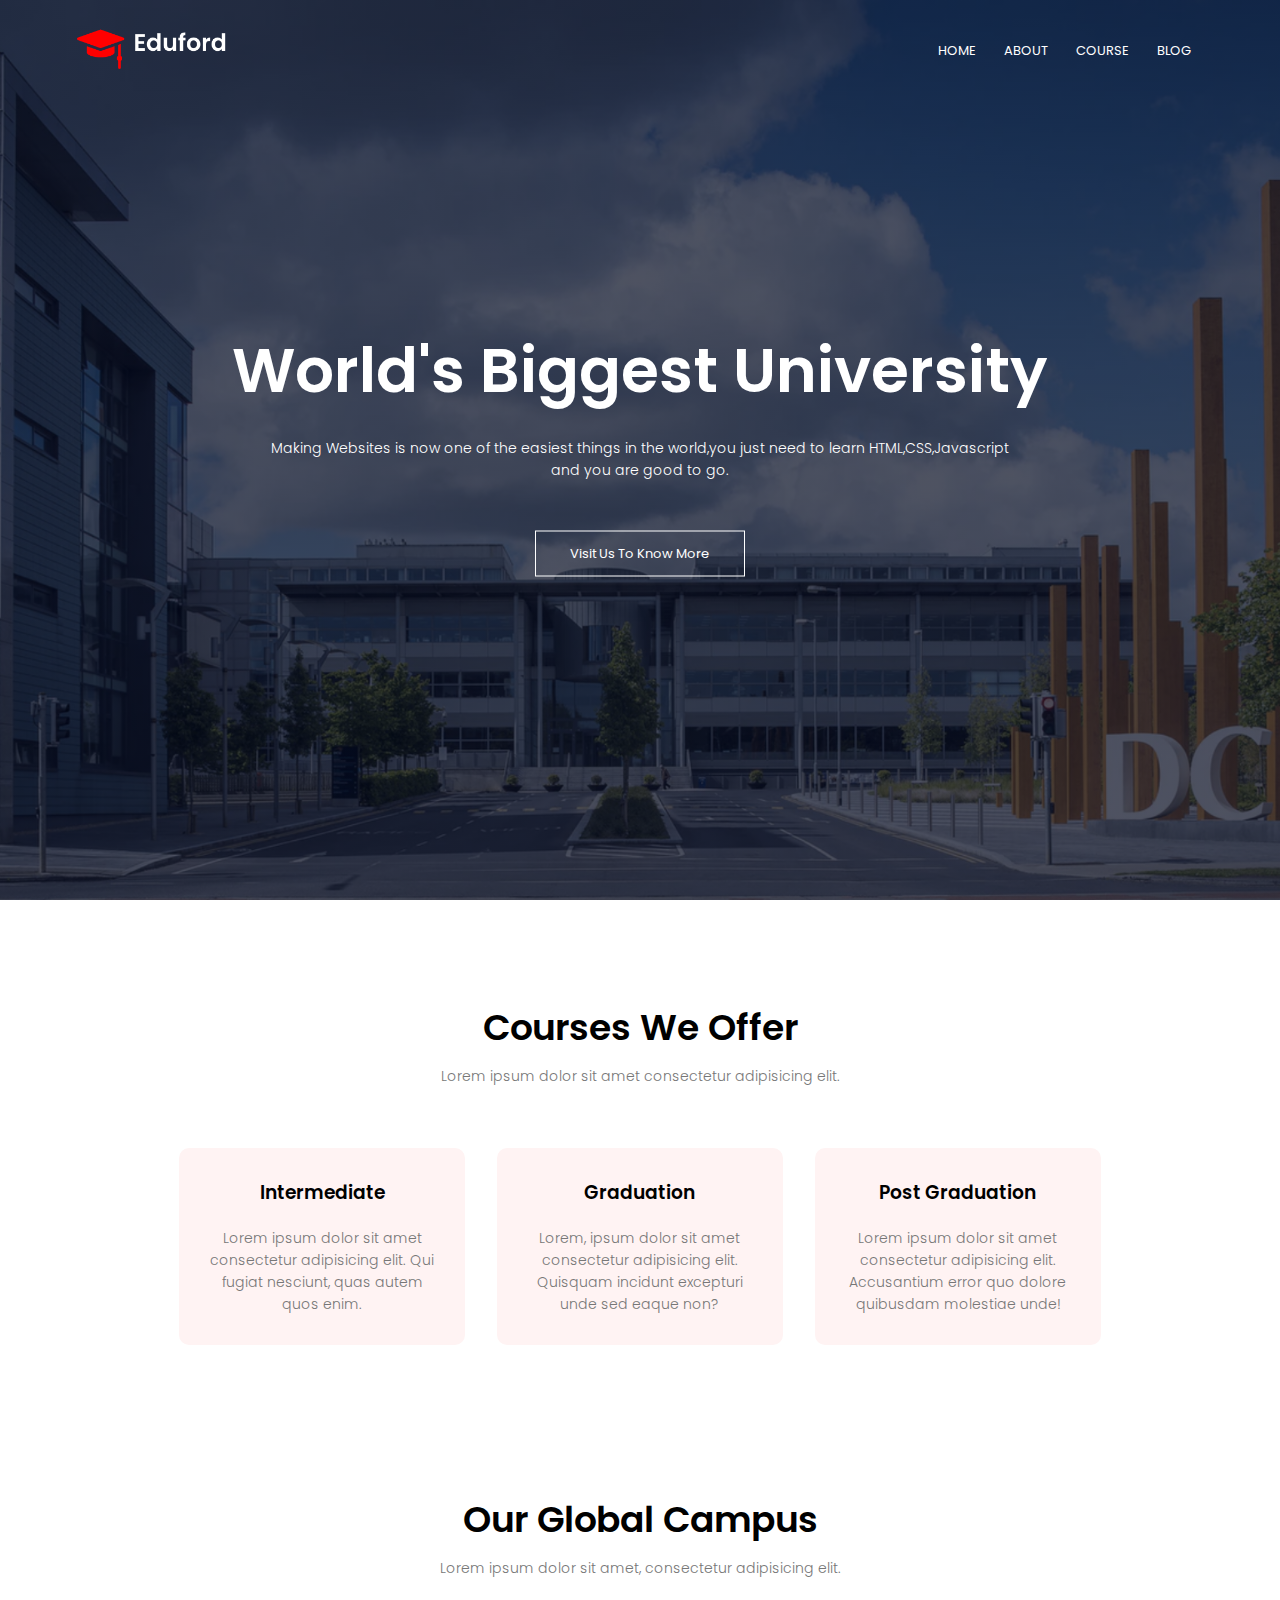
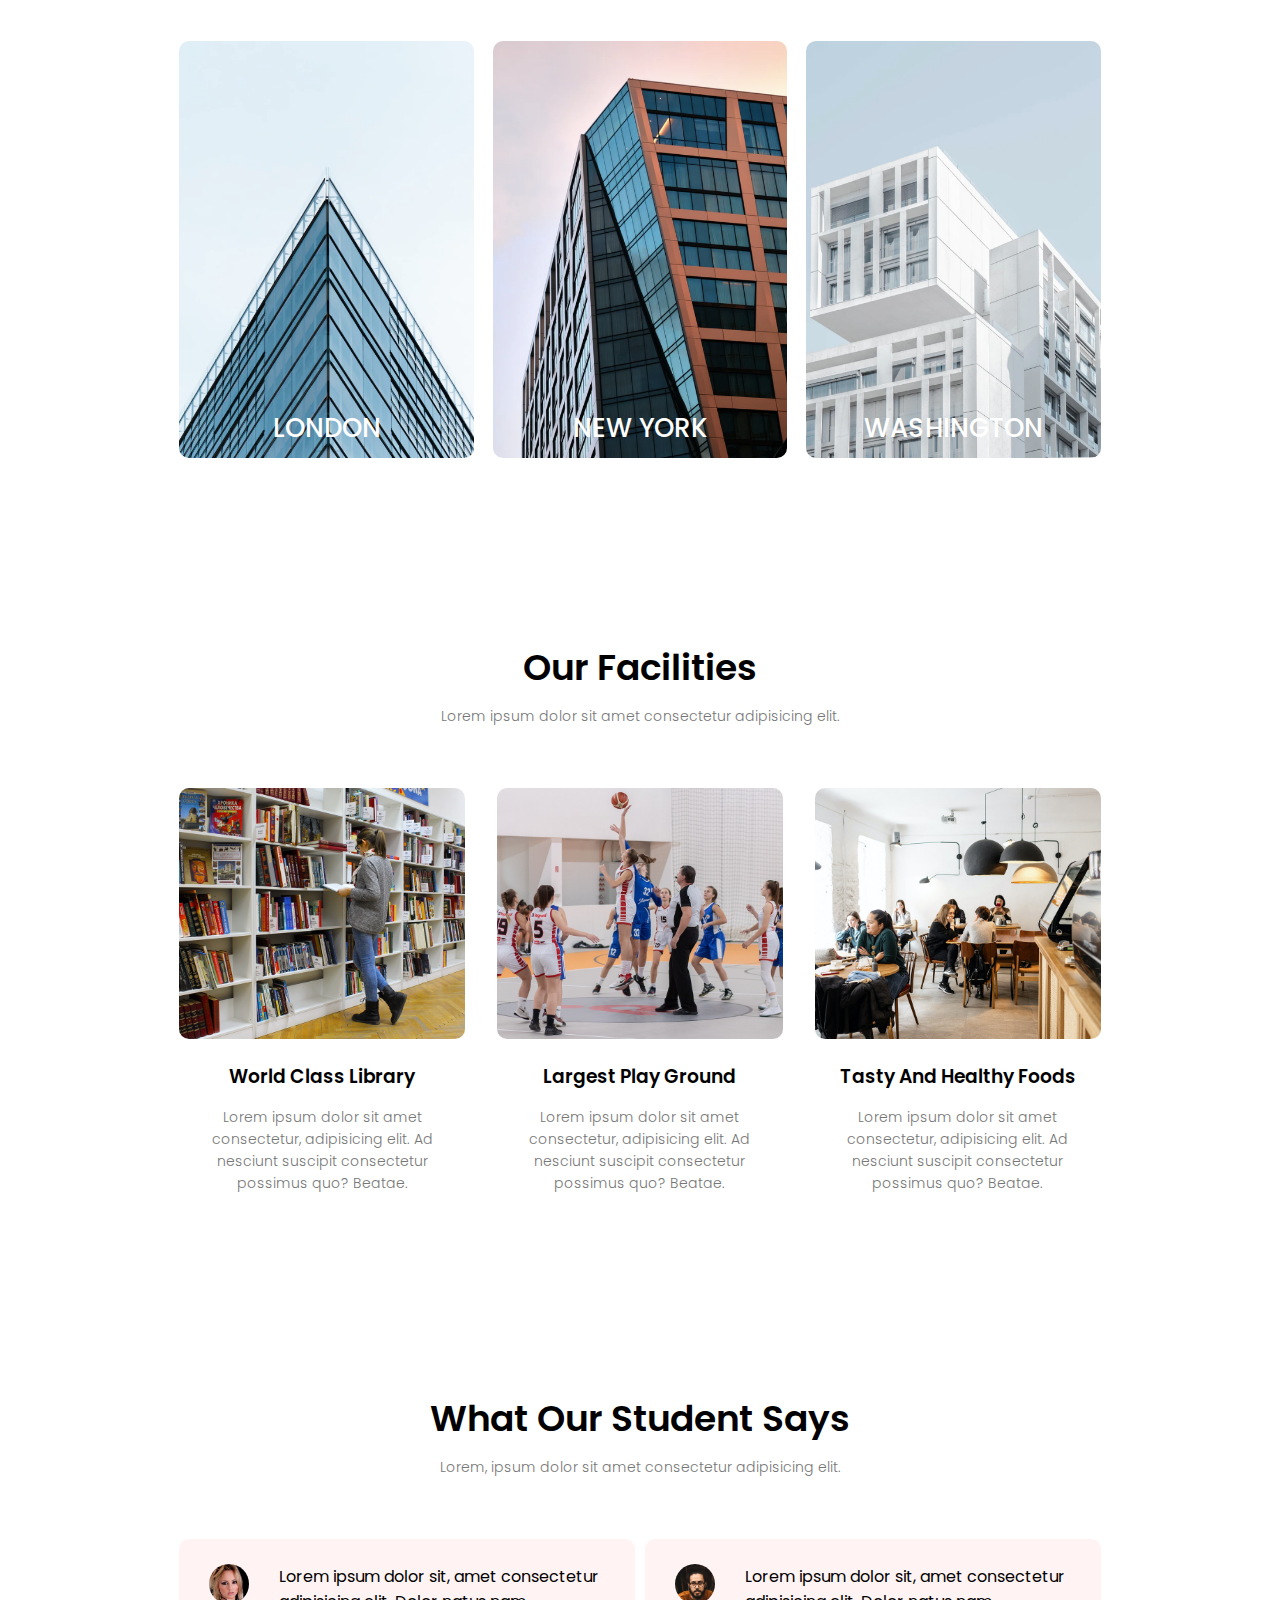
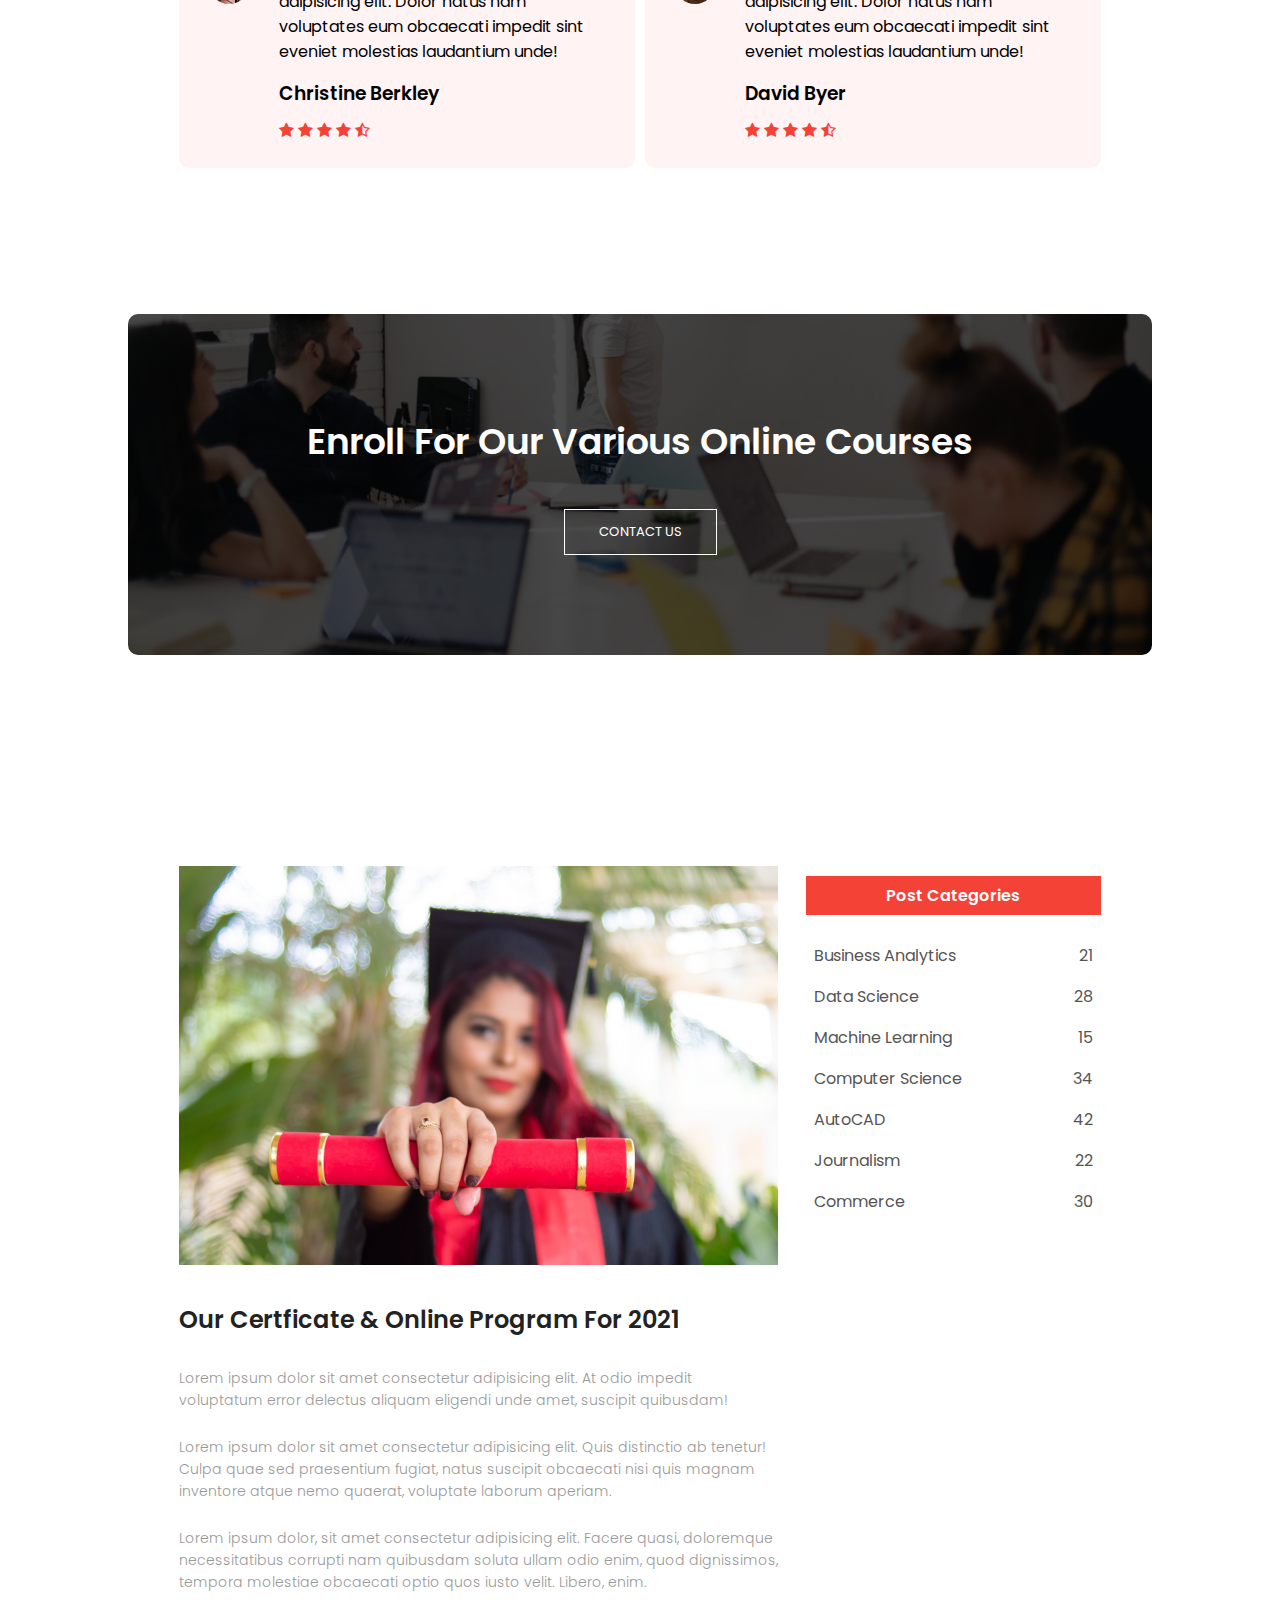
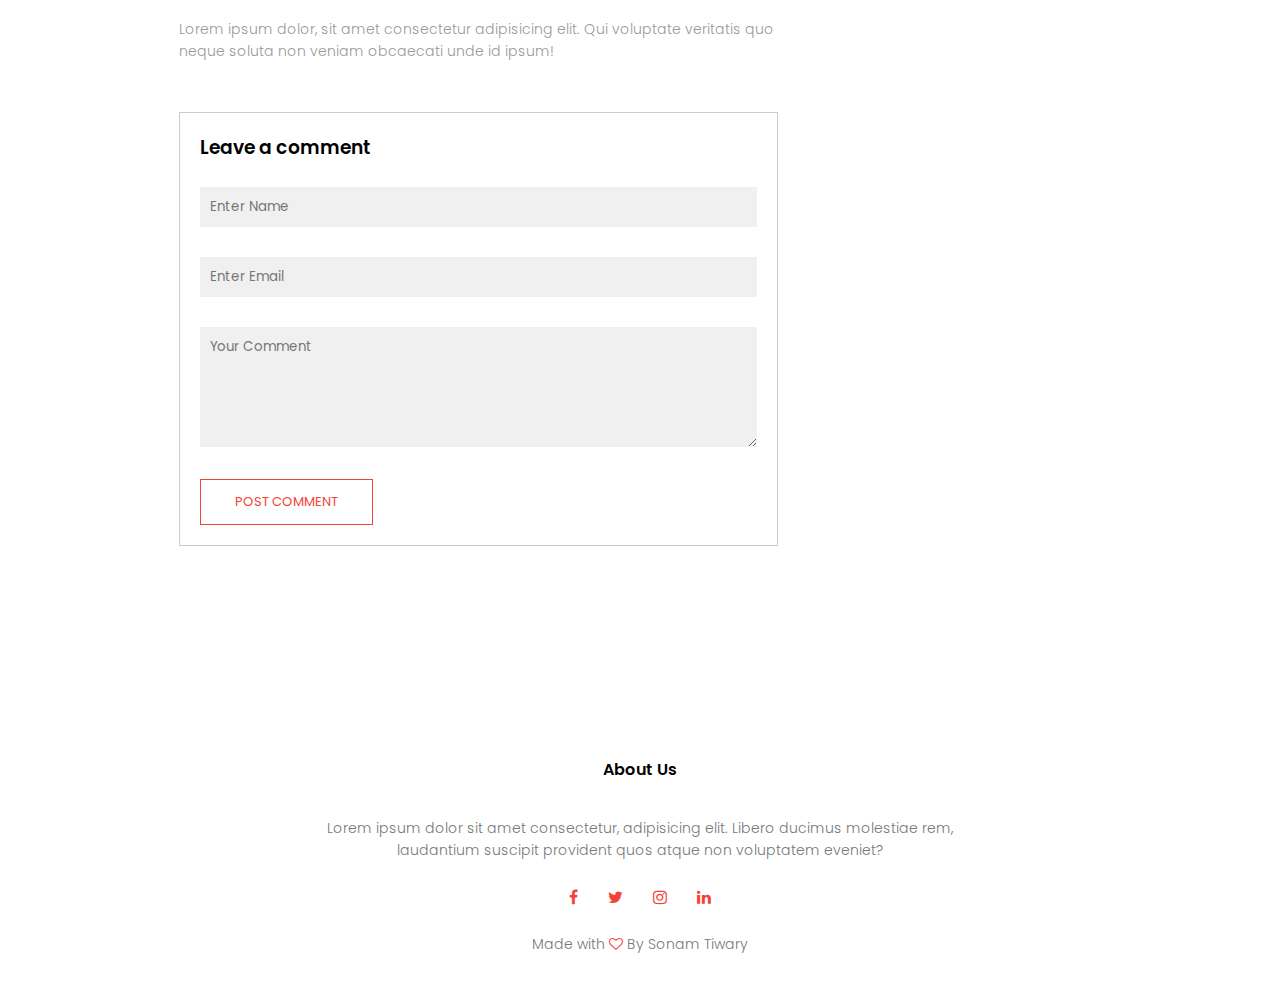
<file: index.html>
<!DOCTYPE html>
<html lang="en">
<head>
    <meta charset="UTF-8">
    <meta name="viewport" content="width=device-width, initial-scale=1.0">
    <link rel="shortcut icon" href="./images/android-chrome-512x512.png" type="image/x-icon">
    <title>Eduford University</title>
    <link rel="stylesheet" href="style.css">
    <link rel="preconnect" href="https://fonts.googleapis.com">
<link rel="preconnect" href="https://fonts.gstatic.com" crossorigin>
<link href="https://fonts.googleapis.com/css2?family=Poppins:wght@100;200;300;400;600;700&display=swap" rel="stylesheet">
<link rel="stylesheet" href="https://stackpath.bootstrapcdn.com/font-awesome/4.7.0/css/font-awesome.min.css">
</head>
<body>
    <section class="header">
        <nav>
            <a href="index.html"><img src="./images/logo.png" alt=""></a>
            <div class="nav-links">
                <i id="cut" class="fa fa-times"></i>
                <ul>
                    <li><a href="index.html">HOME</a></li>
                    <li><a href="about.html">ABOUT</a></li>
                    <li><a href="course.html">COURSE</a></li>
                    <li><a href="blog.html">BLOG</a></li>
                </ul>
            </div>
              <i id="menu" class="fa fa-bars"></i>
        </nav>

      <div class="text-box">
        <h1>World's Biggest University</h1>
        <p>Making Websites is now one of the easiest things in the world,you just need to learn HTML,CSS,Javascript <br>and you are good to go.</p>
        <a href="" class="hero-btn">Visit Us To Know More</a>
      </div>  
    </section>

    <section class="course">
        <h1>Courses We Offer</h1>
        <p>Lorem ipsum dolor sit amet consectetur adipisicing elit.</p>
        <div class="row">
            <div class="course-col">
                <h3>Intermediate</h3>
                <p>Lorem ipsum dolor sit amet consectetur adipisicing elit. Qui fugiat nesciunt, quas autem quos enim.</p>
            </div>
            <div class="course-col">
                <h3>Graduation</h3>
                <p>Lorem, ipsum dolor sit amet consectetur adipisicing elit. Quisquam incidunt excepturi unde sed eaque non?</p>
            </div>
            <div class="course-col">
                <h3>Post Graduation</h3>
                <p>Lorem ipsum dolor sit amet consectetur adipisicing elit. Accusantium error quo dolore quibusdam molestiae unde!</p>
            </div>
        </div>
    </section>

    <section class="campus">
        <h1>Our Global Campus</h1>
        <p>Lorem ipsum dolor sit amet, consectetur adipisicing elit.</p>
        <div class="row">
            <div class="campus-col">
                <img src="./images/london.png" alt="">
                <div class="layer">
                    <h3>LONDON</h3>
                </div>
            </div>
            <div class="campus-col">
                <img src="./images/newyork.png" alt="">
                <div class="layer">
                    <h3>NEW YORK</h3>
                </div>
            </div>
            <div class="campus-col">
                <img src="./images/washington.png" alt="">
                <div class="layer">
                    <h3>WASHINGTON</h3>
                </div>
            </div>
        </div>
    </section>

    <section class="facilities">
        <h1>Our Facilities</h1>
        <p>Lorem ipsum dolor sit amet consectetur adipisicing elit.</p>
        <div class="row">
            <div class="facilities-col">
                <img src="./images/library.png" alt="">
                <h3>World Class Library</h3>
                <p>Lorem ipsum dolor sit amet consectetur, adipisicing elit. Ad nesciunt suscipit consectetur possimus quo? Beatae.</p>
            </div>
            <div class="facilities-col">
                <img src="./images/basketball.png" alt="">
                <h3>Largest Play Ground</h3>
                <p>Lorem ipsum dolor sit amet consectetur, adipisicing elit. Ad nesciunt suscipit consectetur possimus quo? Beatae.</p>
            </div>
            <div class="facilities-col">
                <img src="./images/cafeteria.png" alt="">
                <h3>Tasty And Healthy Foods</h3>
                <p>Lorem ipsum dolor sit amet consectetur, adipisicing elit. Ad nesciunt suscipit consectetur possimus quo? Beatae.</p>
            </div>
        </div>
    </section>

    <section class="testimonials">
        <h1>What Our Student Says</h1>
        <p>Lorem, ipsum dolor sit amet consectetur adipisicing elit.</p>
        <div class="row">
            <div class="testimonials-col">
                <img src="images/user1.jpg">
                <div>
                    Lorem ipsum dolor sit, amet consectetur adipisicing elit. Dolor natus nam voluptates eum obcaecati impedit sint eveniet molestias laudantium unde!
                    <h3>Christine Berkley</h3>
                    <i class="fa fa-star"></i>
                    <i class="fa fa-star"></i>
                    <i class="fa fa-star"></i>
                    <i class="fa fa-star"></i>
                    <i class="fa fa-star-half-o"></i>
                </div>
            </div>
            <div class="testimonials-col">
                <img src="images/user2.jpg">
                <div>
                    Lorem ipsum dolor sit, amet consectetur adipisicing elit. Dolor natus nam voluptates eum obcaecati impedit sint eveniet molestias laudantium unde!
                    <h3>David Byer</h3>
                    <i class="fa fa-star"></i>
                    <i class="fa fa-star"></i>
                    <i class="fa fa-star"></i>
                    <i class="fa fa-star"></i>
                    <i class="fa fa-star-half-o"></i>
                </div>
            </div>
        </div>
    </section>
    

    <section class="cta">
        <h1>Enroll For Our Various Online Courses</h1>
        <a href="" class="hero-btn">CONTACT US</a>
    </section>
    <section class="blog-content">
        <div class="row">
            <div class="blog-left">
                <img src="./images/certificate.jpg" alt="">
                <h2>Our Certficate & Online Program For 2021</h2>
                <p>Lorem ipsum dolor sit amet consectetur adipisicing elit. At odio impedit voluptatum error delectus aliquam eligendi unde amet, suscipit quibusdam!</p>
                <br>
                <p>Lorem ipsum dolor sit amet consectetur adipisicing elit. Quis distinctio ab tenetur! Culpa quae sed praesentium fugiat, natus suscipit obcaecati nisi quis magnam inventore atque nemo quaerat, voluptate laborum aperiam.</p>
                <br>
                <p>Lorem ipsum dolor, sit amet consectetur adipisicing elit. Facere quasi, doloremque necessitatibus corrupti nam quibusdam soluta ullam odio enim, quod dignissimos, tempora molestiae obcaecati optio quos iusto velit. Libero, enim.</p>
                <br>
                 <p>Lorem ipsum dolor, sit amet consectetur adipisicing elit. Qui voluptate veritatis quo neque soluta non veniam obcaecati unde id ipsum!</p>

                 <div class="comment-box">
                    <h3>Leave a comment</h3>
                    <form class="comment-form">
                        <input type="text" placeholder="Enter Name">
                        <input type="text" placeholder="Enter Email">
                        <textarea rows="5" placeholder="Your Comment"></textarea>
                        <button type="submit" class="hero-btn red-btn">POST COMMENT</button>

                    </form>
                 </div>
            </div>
            <div class="blog-right">
                <h3>Post Categories</h3>
                <div>
                    <span>Business Analytics</span>
                    <span>21</span>
                </div>
                <div>
                    <span>Data Science</span>
                    <span>28</span>
                </div>
                <div>
                    <span>Machine Learning</span>
                    <span>15</span>
                </div>
                <div>
                    <span>Computer Science</span>
                    <span>34</span>
                </div>
                <div>
                    <span>AutoCAD</span>
                    <span>42</span>
                </div>
                <div>
                    <span>Journalism</span>
                    <span>22</span>
                </div>
                <div>
                    <span>Commerce</span>
                    <span>30</span>
                </div>
            </div>
        </div>
    </section>

    <section class="footer">
        <h4>About Us</h4>
        <p>Lorem ipsum dolor sit amet consectetur, adipisicing elit. Libero ducimus molestiae rem, <br> laudantium suscipit provident quos atque non voluptatem eveniet?</p>
        <div class="icons">
            <i class="fa fa-facebook"></i>
            <i class="fa fa-twitter"></i>
            <i class="fa fa-instagram"></i>
            <i class="fa fa-linkedin"></i>
        </div>
        <p>Made with <i class="fa fa-heart-o"></i> By Sonam Tiwary </p>
    </section>

    <script src="script.js"></script>
</body>
</html>
</file>
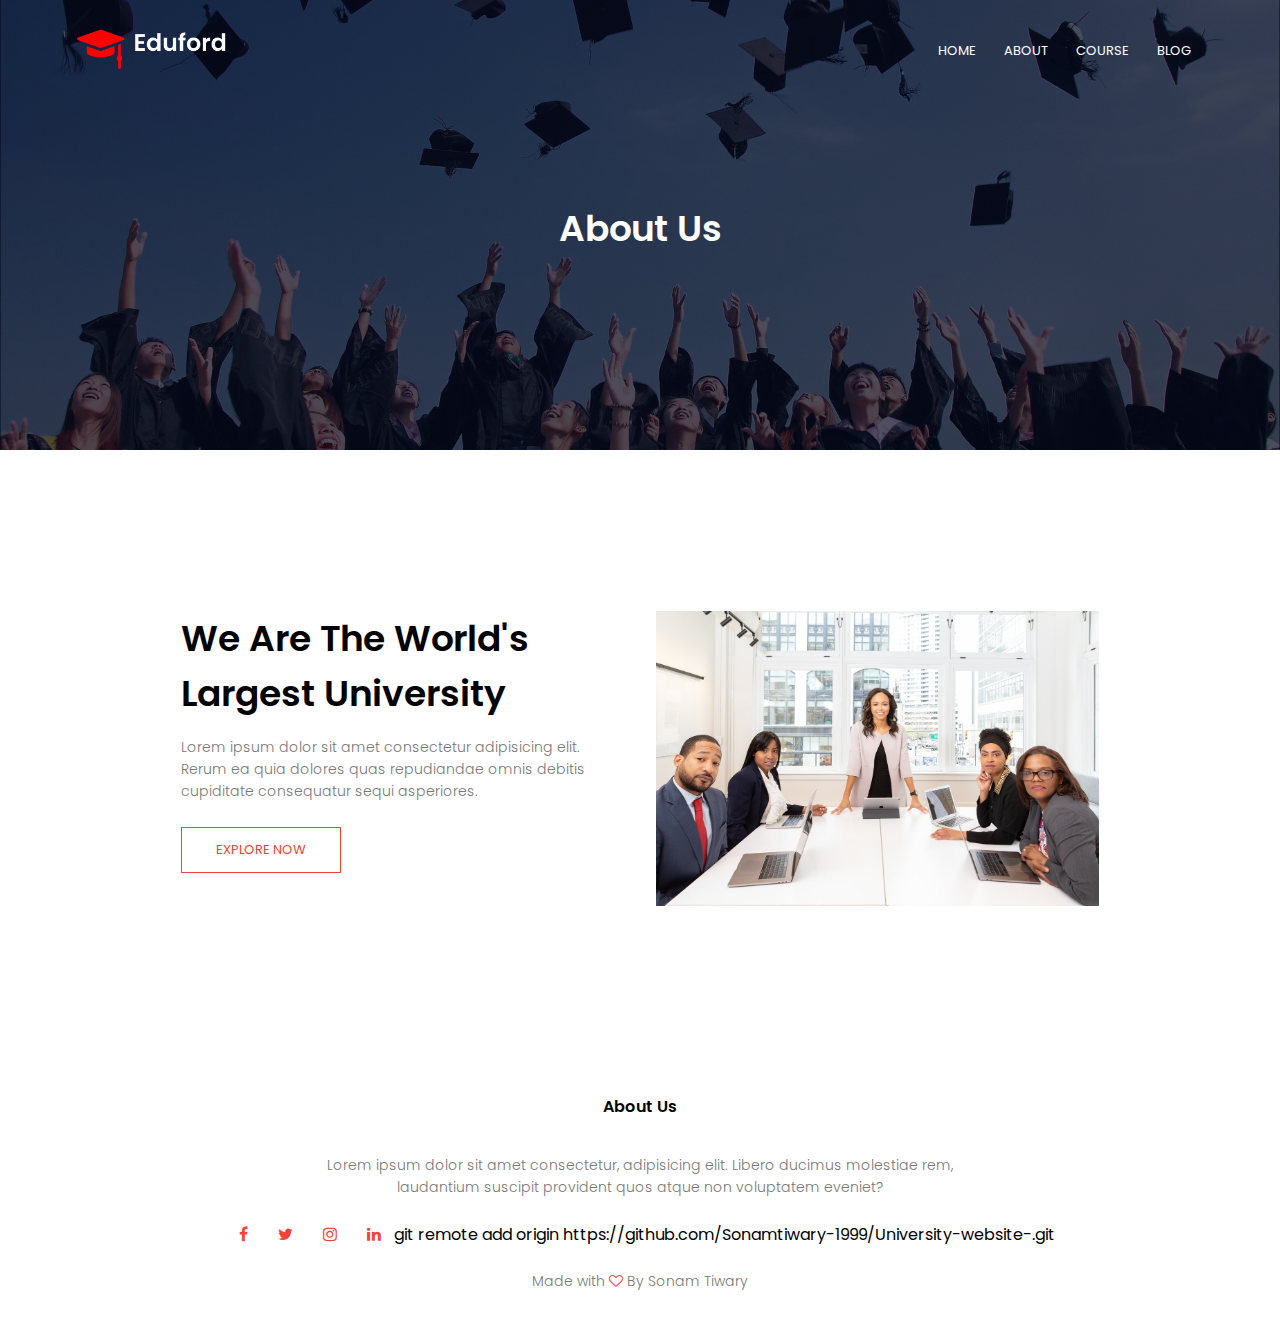
<file: about.html>
<!DOCTYPE html>
<html lang="en">
<head>
    <meta charset="UTF-8">
    <meta name="viewport" content="width=device-width, initial-scale=1.0">
    <link rel="shortcut icon" href="./images/android-chrome-512x512.png" type="image/x-icon">
    <title>Eduford University</title>
    <link rel="stylesheet" href="style.css">
    <link rel="preconnect" href="https://fonts.googleapis.com">
<link rel="preconnect" href="https://fonts.gstatic.com" crossorigin>
<link href="https://fonts.googleapis.com/css2?family=Poppins:wght@100;200;300;400;600;700&display=swap" rel="stylesheet">
<link rel="stylesheet" href="https://stackpath.bootstrapcdn.com/font-awesome/4.7.0/css/font-awesome.min.css">
</head>
<body>
    <section class="sub-header">
        <nav>
            <a href="index.html"><img src="./images/logo.png" alt=""></a>
            <div class="nav-links">
                <i id="cut" class="fa fa-times"></i>
                <ul>
                    <li><a href="index.html">HOME</a></li>
                    <li><a href="about.html">ABOUT</a></li>
                    <li><a href="course.html">COURSE</a></li>
                    <li><a href="blog.html">BLOG</a></li>
                    <!-- <li><a href="">CONTACT</a></li> -->
                </ul>
            </div>
              <i id="menu" class="fa fa-bars"></i>
        </nav>
        <h1>About Us</h1>
    </section>

    <section class="about-us">
        <div class="row">
            <div class="about-col">
                <h1>We Are The World's Largest University</h1>
                <p>Lorem ipsum dolor sit amet consectetur adipisicing elit. Rerum ea quia dolores quas repudiandae omnis debitis cupiditate consequatur sequi asperiores.</p>
                <a href="" class="hero-btn red-btn">EXPLORE NOW</a>
            </div>
            <div class="about-col">
                <img src="./images/about.jpg">
            </div>
        </div>
    </section>



    <section class="footer">
        <h4>About Us</h4>
        <p>Lorem ipsum dolor sit amet consectetur, adipisicing elit. Libero ducimus molestiae rem, <br> laudantium suscipit provident quos atque non voluptatem eveniet?</p>
        <div class="icons">
            <i class="fa fa-facebook"></i>
            <i class="fa fa-twitter"></i>
            <i class="fa fa-instagram"></i>
            <i class="fa fa-linkedin"></i>git remote add origin https://github.com/Sonamtiwary-1999/University-website-.git

        </div>
        <p>Made with <i class="fa fa-heart-o"></i> By Sonam Tiwary </p>
    </section>

    <script src="script.js"></script>
</body>
</html>
</file>
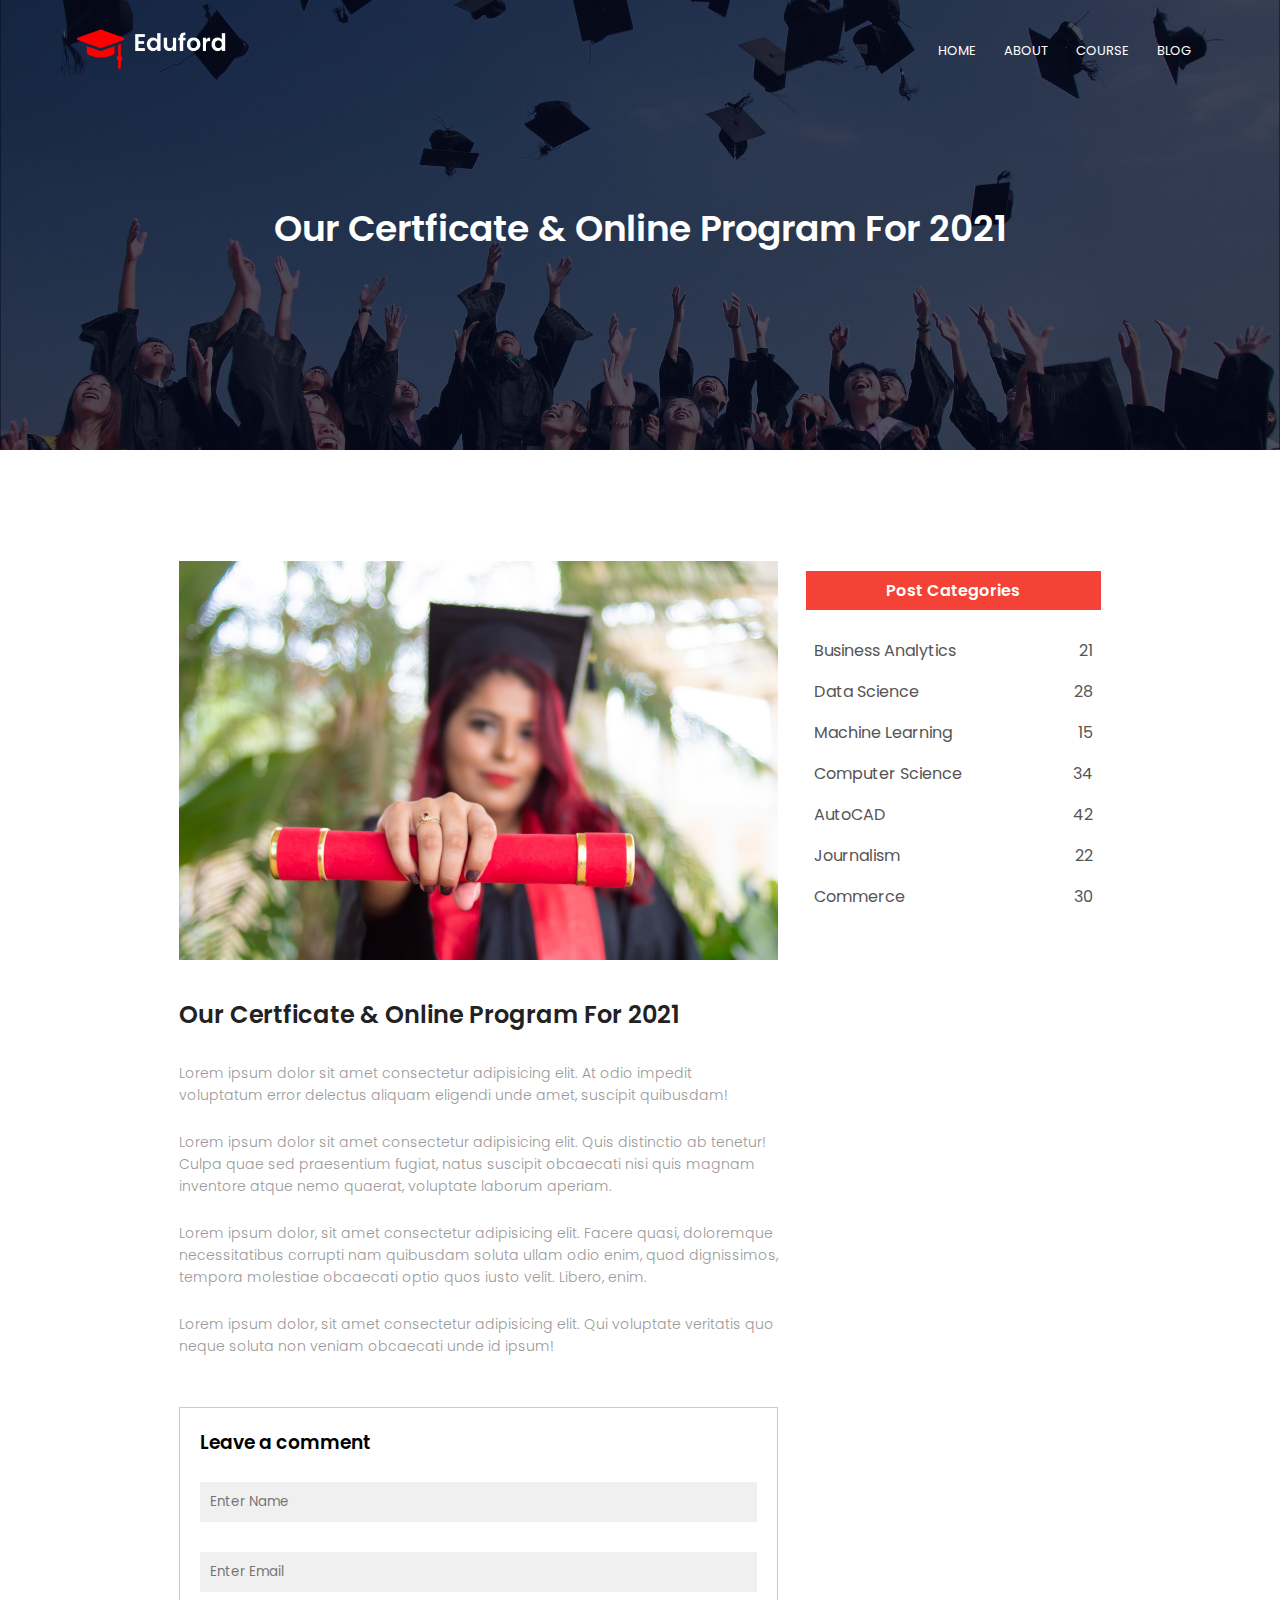
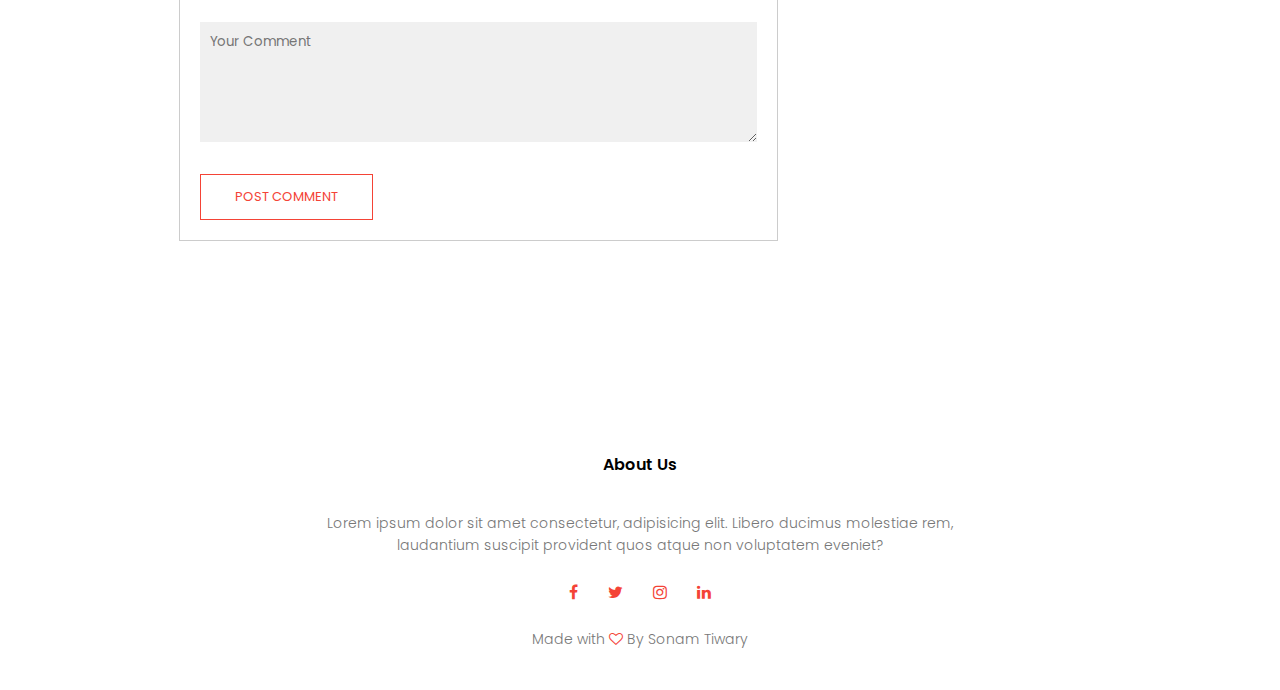
<file: blog.html>
<!DOCTYPE html>
<html lang="en">
<head>
    <meta charset="UTF-8">
    <meta name="viewport" content="width=device-width, initial-scale=1.0">
    <link rel="shortcut icon" href="./images/android-chrome-512x512.png" type="image/x-icon">
    <title>Eduford University</title>
    <link rel="stylesheet" href="style.css">
    <link rel="preconnect" href="https://fonts.googleapis.com">
<link rel="preconnect" href="https://fonts.gstatic.com" crossorigin>
<link href="https://fonts.googleapis.com/css2?family=Poppins:wght@100;200;300;400;600;700&display=swap" rel="stylesheet">
<link rel="stylesheet" href="https://stackpath.bootstrapcdn.com/font-awesome/4.7.0/css/font-awesome.min.css">
</head>
<body>
    <section class="sub-header">
        <nav>
            <a href="index.html"><img src="./images/logo.png" alt=""></a>
            <div class="nav-links">
                <i id="cut" class="fa fa-times"></i>
                <ul>
                    <li><a href="index.html">HOME</a></li>
                    <li><a href="about.html">ABOUT</a></li>
                    <li><a href="course.html">COURSE</a></li>
                    <li><a href="blog.html">BLOG</a></li>
                    
                </ul>
            </div>
              <i id="menu" class="fa fa-bars"></i>
        </nav>
       <h1>Our Certficate & Online Program For 2021</h1>
        
    </section>

    <section class="blog-content">
        <div class="row">
            <div class="blog-left">
                <img src="./images/certificate.jpg" alt="">
                <h2>Our Certficate & Online Program For 2021</h2>
                <p>Lorem ipsum dolor sit amet consectetur adipisicing elit. At odio impedit voluptatum error delectus aliquam eligendi unde amet, suscipit quibusdam!</p>
                <br>
                <p>Lorem ipsum dolor sit amet consectetur adipisicing elit. Quis distinctio ab tenetur! Culpa quae sed praesentium fugiat, natus suscipit obcaecati nisi quis magnam inventore atque nemo quaerat, voluptate laborum aperiam.</p>
                <br>
                <p>Lorem ipsum dolor, sit amet consectetur adipisicing elit. Facere quasi, doloremque necessitatibus corrupti nam quibusdam soluta ullam odio enim, quod dignissimos, tempora molestiae obcaecati optio quos iusto velit. Libero, enim.</p>
                <br>
                 <p>Lorem ipsum dolor, sit amet consectetur adipisicing elit. Qui voluptate veritatis quo neque soluta non veniam obcaecati unde id ipsum!</p>

                 <div class="comment-box">
                    <h3>Leave a comment</h3>
                    <form class="comment-form">
                        <input type="text" placeholder="Enter Name">
                        <input type="text" placeholder="Enter Email">
                        <textarea rows="5" placeholder="Your Comment"></textarea>
                        <button type="submit" class="hero-btn red-btn">POST COMMENT</button>

                    </form>
                 </div>
            </div>
            <div class="blog-right">
                <h3>Post Categories</h3>
                <div>
                    <span>Business Analytics</span>
                    <span>21</span>
                </div>
                <div>
                    <span>Data Science</span>
                    <span>28</span>
                </div>
                <div>
                    <span>Machine Learning</span>
                    <span>15</span>
                </div>
                <div>
                    <span>Computer Science</span>
                    <span>34</span>
                </div>
                <div>
                    <span>AutoCAD</span>
                    <span>42</span>
                </div>
                <div>
                    <span>Journalism</span>
                    <span>22</span>
                </div>
                <div>
                    <span>Commerce</span>
                    <span>30</span>
                </div>
            </div>
        </div>
    </section>

    <section class="footer">
        <h4>About Us</h4>
        <p>Lorem ipsum dolor sit amet consectetur, adipisicing elit. Libero ducimus molestiae rem, <br> laudantium suscipit provident quos atque non voluptatem eveniet?</p>
        <div class="icons">
            <i class="fa fa-facebook"></i>
            <i class="fa fa-twitter"></i>
            <i class="fa fa-instagram"></i>
            <i class="fa fa-linkedin"></i>
        </div>
        <p>Made with <i class="fa fa-heart-o"></i> By Sonam Tiwary </p>
    </section>

    <script src="script.js"></script>
</body>
</html>
</file>
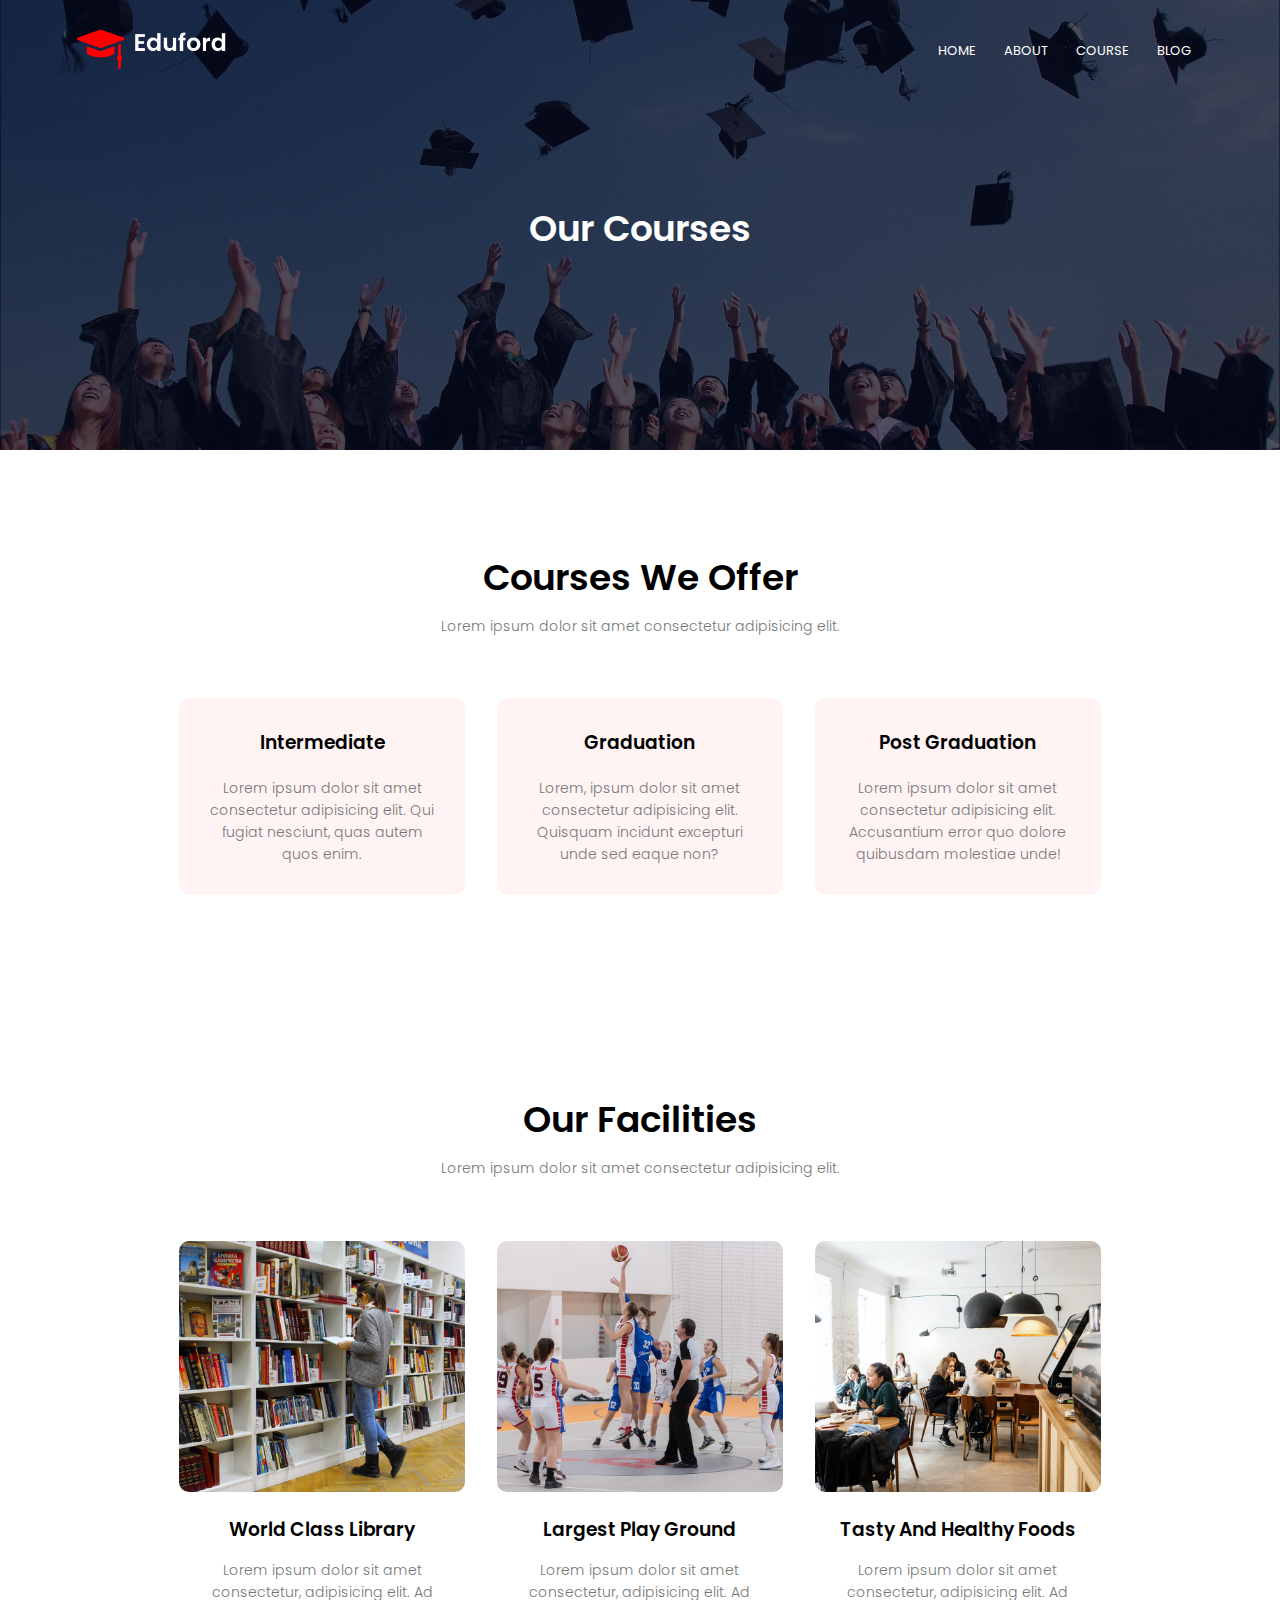
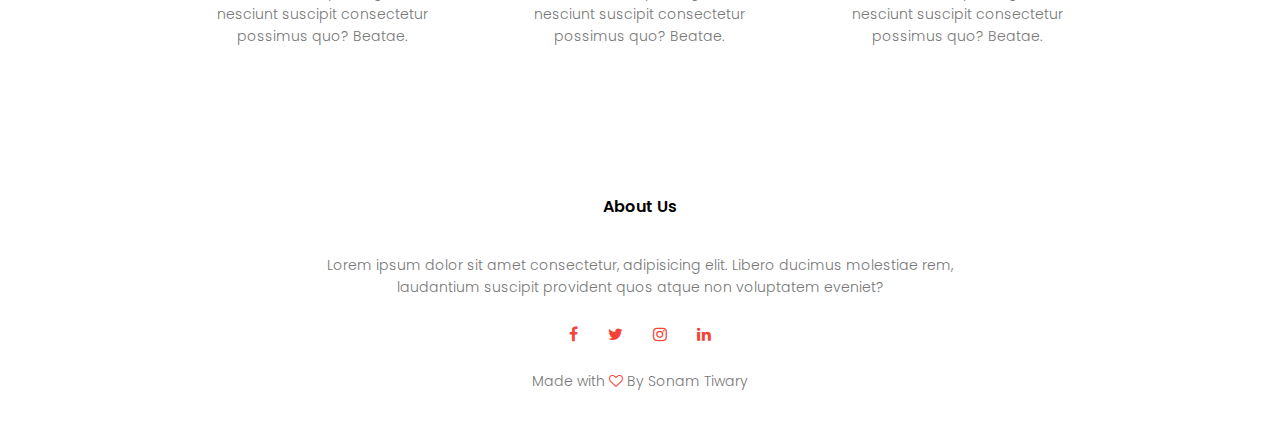
<file: course.html>
<!DOCTYPE html>
<html lang="en">
<head>
    <meta charset="UTF-8">
    <meta name="viewport" content="width=device-width, initial-scale=1.0">
    <link rel="shortcut icon" href="./images/android-chrome-512x512.png" type="image/x-icon">
    <title>Eduford University</title>
    <link rel="stylesheet" href="style.css">
    <link rel="preconnect" href="https://fonts.googleapis.com">
<link rel="preconnect" href="https://fonts.gstatic.com" crossorigin>
<link href="https://fonts.googleapis.com/css2?family=Poppins:wght@100;200;300;400;600;700&display=swap" rel="stylesheet">
<link rel="stylesheet" href="https://stackpath.bootstrapcdn.com/font-awesome/4.7.0/css/font-awesome.min.css">
</head>
<body>
    <section class="sub-header">
        <nav>
            <a href="index.html"><img src="./images/logo.png" alt=""></a>
            <div class="nav-links">
                <i id="cut" class="fa fa-times"></i>
                <ul>
                    <li><a href="index.html">HOME</a></li>
                    <li><a href="about.html">ABOUT</a></li>
                    <li><a href="course.html">COURSE</a></li>
                    <li><a href="blog.html">BLOG</a></li>
                   
                </ul>
            </div>
              <i id="menu" class="fa fa-bars"></i>
        </nav>
        <h1>Our Courses</h1>
        
    </section>

    <section class="course">
        <h1>Courses We Offer</h1>
        <p>Lorem ipsum dolor sit amet consectetur adipisicing elit.</p>
        <div class="row">
            <div class="course-col">
                <h3>Intermediate</h3>
                <p>Lorem ipsum dolor sit amet consectetur adipisicing elit. Qui fugiat nesciunt, quas autem quos enim.</p>
            </div>
            <div class="course-col">
                <h3>Graduation</h3>
                <p>Lorem, ipsum dolor sit amet consectetur adipisicing elit. Quisquam incidunt excepturi unde sed eaque non?</p>
            </div>
            <div class="course-col">
                <h3>Post Graduation</h3>
                <p>Lorem ipsum dolor sit amet consectetur adipisicing elit. Accusantium error quo dolore quibusdam molestiae unde!</p>
            </div>
        </div>
    </section>

    <section class="facilities">
        <h1>Our Facilities</h1>
        <p>Lorem ipsum dolor sit amet consectetur adipisicing elit.</p>
        <div class="row">
            <div class="facilities-col">
                <img src="./images/library.png" alt="">
                <h3>World Class Library</h3>
                <p>Lorem ipsum dolor sit amet consectetur, adipisicing elit. Ad nesciunt suscipit consectetur possimus quo? Beatae.</p>
            </div>
            <div class="facilities-col">
                <img src="./images/basketball.png" alt="">
                <h3>Largest Play Ground</h3>
                <p>Lorem ipsum dolor sit amet consectetur, adipisicing elit. Ad nesciunt suscipit consectetur possimus quo? Beatae.</p>
            </div>
            <div class="facilities-col">
                <img src="./images/cafeteria.png" alt="">
                <h3>Tasty And Healthy Foods</h3>
                <p>Lorem ipsum dolor sit amet consectetur, adipisicing elit. Ad nesciunt suscipit consectetur possimus quo? Beatae.</p>
            </div>
        </div>
    </section>


    <section class="footer">
        <h4>About Us</h4>
        <p>Lorem ipsum dolor sit amet consectetur, adipisicing elit. Libero ducimus molestiae rem, <br> laudantium suscipit provident quos atque non voluptatem eveniet?</p>
        <div class="icons">
            <i class="fa fa-facebook"></i>
            <i class="fa fa-twitter"></i>
            <i class="fa fa-instagram"></i>
            <i class="fa fa-linkedin"></i>
        </div>
        <p>Made with <i class="fa fa-heart-o"></i> By Sonam Tiwary </p>
    </section>

    <script src="script.js"></script>
</body>
</html>
</file>
<file: style.css>
*{
    margin: 0;
    padding: 0;
    font-family: 'Poppins', sans-serif;
}
.header{
    min-height: 100vh;
    width: 100%;
    background-image: linear-gradient(rgba(4,9,30,0.7),rgba(4,9,30,0.7)),url(./images/banner.png);
    background-position: center;
    background-size: cover;
    position: relative;
}
nav{
    display: flex;
    align-items: center;
    justify-content: space-between;
    padding: 2% 6%;
}
nav img{
    width: 150px;
}
.nav-links{
    flex: 1;
    text-align: right;
}  
.nav-links ul li{
    list-style: none;
    display: inline-block;
    padding: 8px 12px;
    position: relative;
} 
.nav-links ul li a{
    color: #fff;
    text-decoration: none;
    font-size: 13px;
}
.nav-links ul li::after{
    content: "";
    width: 0%;
    height: 2px;
    background: #f44336;
    display: block;
    margin:auto;
}
.nav-links ul li:hover::after{
    width: 100%;
    transition: 0.5s;
    cursor: pointer;
}
.text-box{
    width: 90%;
    color: #fff;
    position: absolute;
    top: 50%;
    left: 50%;
    transform: translate(-50% , -50%);
    text-align: center;
}
.text-box h1{
    font-size: 62px;
}
.text-box p{
    margin: 10px 0 40px;
    font-size: 14px;
    color: #fff;
}
.hero-btn{
    display: inline-block;
    text-decoration: none;
    color: #fff;
    border: 1px solid #fff;
    padding: 12px 34px;
    font-size: 13px;
    background: transparent;
    position: relative;
    cursor: pointer;
}
.hero-btn:hover{
    border: 1px solid #f44336;
    background: #f44336;
    transition: 1s;
}
nav .fa{
    display: none;
}

@media(max-width:700px){
    .text-box h1{
        font-size: 20px;
    }
    .nav-links ul li{
        display: block;
    }
    .nav-links{
        position: absolute;
        background: #f95d5d;
        height: 60vh;
        width: 200px;
        top: -100%;
        right: 0;
        text-align: left;
        z-index: 2;
        transition: 1s;
    }
    nav .fa{
        display: block;
        color: #fff;
        margin: 10px;
        font-size: 22px;
        cursor: pointer;
    }
    #cut{
        margin-left: 70%;
        margin-top: 20px;
    }
    .nav-links ul{
        padding-bottom: 50px;
        padding-left: 60px;
        font-size: 20px;
    }
    .hero-btn:hover{
        border: 1px solid #f44336;
        background: #f44336;
        transition: 1s;
    }
    
}



.course{
    width: 80%;
    margin: auto;
    text-align: center;
    padding-top: 100px;
}
h1{
    font-size: 36px;
    font-weight: 600;
}
p{
    color:#777;
    font-size: 14px;
    font-weight: 300;
    line-height: 22px;
    padding: 10px;
}
.row{
    margin: 5%;
    display: flex;
    justify-content: space-between;
}
.course-col{
    flex-basis: 31%;
    background: #fff3f3;
    border-radius: 10px;
    margin-bottom: 5%;
    padding: 20px 12px;
    box-sizing: border-box;
    transition: 0.5s;
}
h3{
    text-align: center;
    font-weight: 600;
    margin: 10px 0;
}
.course-col:hover{
    box-shadow: 0 0 20px 0px rgba(0,0,0,0.2);
}

@media (max-width:700px) {
    .row{
        flex-direction: column;
    }
}



.campus{
    width: 80%;
    margin: auto;
    text-align: center;
    padding-top: 50px;

}
.campus-col{
    flex-basis: 32%;
    border-radius: 10px;
    margin-bottom: 30px;
    position: relative;
    overflow: hidden;
}
.campus-col img{
    width: 100%;
    display: block;
}
.layer{
    background: transparent;
    height: 100%;
    width: 100%;
    position: absolute;
    top: 0;
    left: 0;
}
.layer:hover{
    background: rgba(226,0,0,0.7);
}
.layer h3{
    width: 100%;
    font-weight: 500;
    color: #fff;
    font-size: 26px;
    bottom: 0;
    left: 50%;
    transform: translateX(-50%);
    position: absolute;
    transition: 0.5s;
}
.layer:hover h3{
    bottom: 49%;
    opacity: 1;
}



.facilities{
    width: 80%;
    margin: auto;
    text-align: center;
    padding-top: 100px;
}
.facilities-col{
    flex-basis: 31%;
    border-radius: 10px;
    margin-bottom: 5%;
    text-align: center;
}
.facilities-col img{
    width: 100%;
    border-radius: 10px;
}
.facilities-col p{
    padding: 0;
}
.facilities-col h3{
    margin-top: 16px;
    margin-bottom: 15px;
}



.testimonials{
    width: 80%;
    margin: auto;
    padding-top: 100px;
    text-align: center;
}
.testimonials-col{
    flex-basis: 44%;
    border-radius: 10px;
    margin-bottom: 5%;
    text-align: left;
    background: #fff3f3;
    padding: 25px;
    cursor: pointer;
    display: flex;
}
.testimonials-col img{
    height: 40px;
    margin-left: 5px;
    margin-right: 30px;
    border-radius: 50%;
}
.testimonials-col p{
    padding: 0;
}
.testimonials-col h3{
    margin-top: 15px;
    text-align: left;
}
.testimonials-col .fa{
    color: #f44336;
}
@media (max-width:700px) {
    .testimonials-col img{
        margin-left: 0px;
        margin-right: 15px;
    }
}



.cta{
    margin: 100px auto;
    width: 80%;
    background-image: linear-gradient(rgba(0,0,0,0.7),rgba(0,0,0,0.7)),url(images/banner2.jpg);
    background-position: center;
    background-size: cover;
    border-radius: 10px;
    text-align: center;
    padding: 100px 0;
}
.cta h1{
    color: #fff;
    margin-bottom: 40px;
    padding: 0;
}
@media (max-width:700px) {
    .cta h1{
        font-size: 24px;
    }
}

.footer{
    width: 100%;
    text-align: center;
    padding: 30px 0;
}
.footer h4{
    margin-bottom: 25px;
    margin-top: 20px;
    font-weight: 600;
}

.icons .fa{
    color: #f44336;
    margin: 0 13px;
    cursor: pointer;
    padding: 18px 0;
}
.fa-heart-o{
    color: #f44336;
}



.sub-header{
    height: 50vh;
    width: 100%;
    background-image: linear-gradient(rgba(4,9,30,0.7),rgba(4,9,30,0.7)),url(./images/background.jpg);
    background-position: center;
    background-size: cover;
    text-align: center;
    color: #fff;
}
.sub-header h1{
    margin-top: 100px;
}
.about-us{
    width: 80%;
    margin: auto;
    padding-top: 80px;
    padding-bottom: 50px;
}
.about-col{
    flex-basis: 48%;
    padding:30px 2px;
}
.about-col img{
    width: 100%;
}
.about-col h1{
    padding-top: 0;
}
.about-col p{
    padding: 15px 0 25px;
}

.red-btn{
    border: 1px solid #f44336;
    background: transparent;
    color: #f44336;

}
.red-btn:hover{
    color: #fff;
}






.blog-content{
    width: 80%;
    margin: auto;
    padding: 60px 0;
}
.blog-left{
    flex-basis: 65%;
}
.blog-left img{
    width: 100%;
}
.blog-left h2{
    color: #222;
    font-weight: 600;
    margin: 30px 0;
}
.blog-left p{
    color:#999;
    padding: 0;
}
.blog-right{
    flex-basis: 32%;

}
.blog-right h3{
    background: #f44336;
    color: #fff;
    padding: 7px 0;
    font-size: 16px;
    margin-bottom: 20px;
}
.blog-right div{
    display: flex;
    align-items: center;
    justify-content: space-between;
    color: #555;
    padding: 8px;
    box-sizing: border-box;
}
.comment-box{
    border: 1px solid #ccc;
    margin: 50px 0;
    padding: 10px 20px;
}
.comment-box h3{
    text-align: left;
}
.comment-form input,.comment-form textarea{
    width: 100%;
    padding: 10px;
    margin: 15px 0;
    box-sizing: border-box;
    border: none;
    outline: none;
    background: #f0f0f0;
}
.comment-form button{
    margin: 10px 0;
}

@media (max-width:700px) {
    .sub-header h1{
        font-size: 24px;
    }
    
}
</file>
